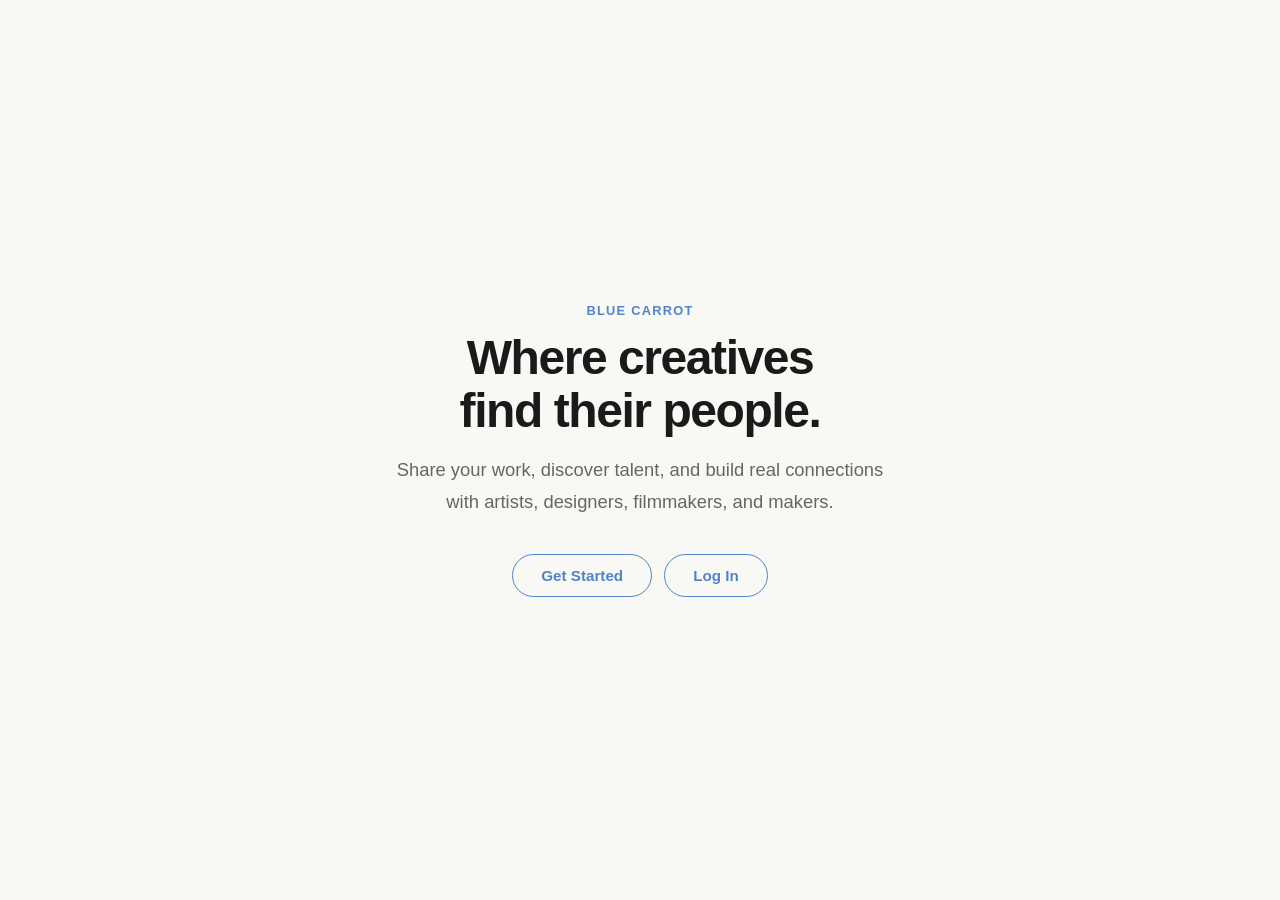
<file: create.html>
<!DOCTYPE html>
<html>
<head>
<meta charset="UTF-8"/>
<meta http-equiv="refresh" content="0; url=index.html#create"/>
<script>window.location.replace('index.html');</script>
</head>
<body></body>
</html>
</file>
